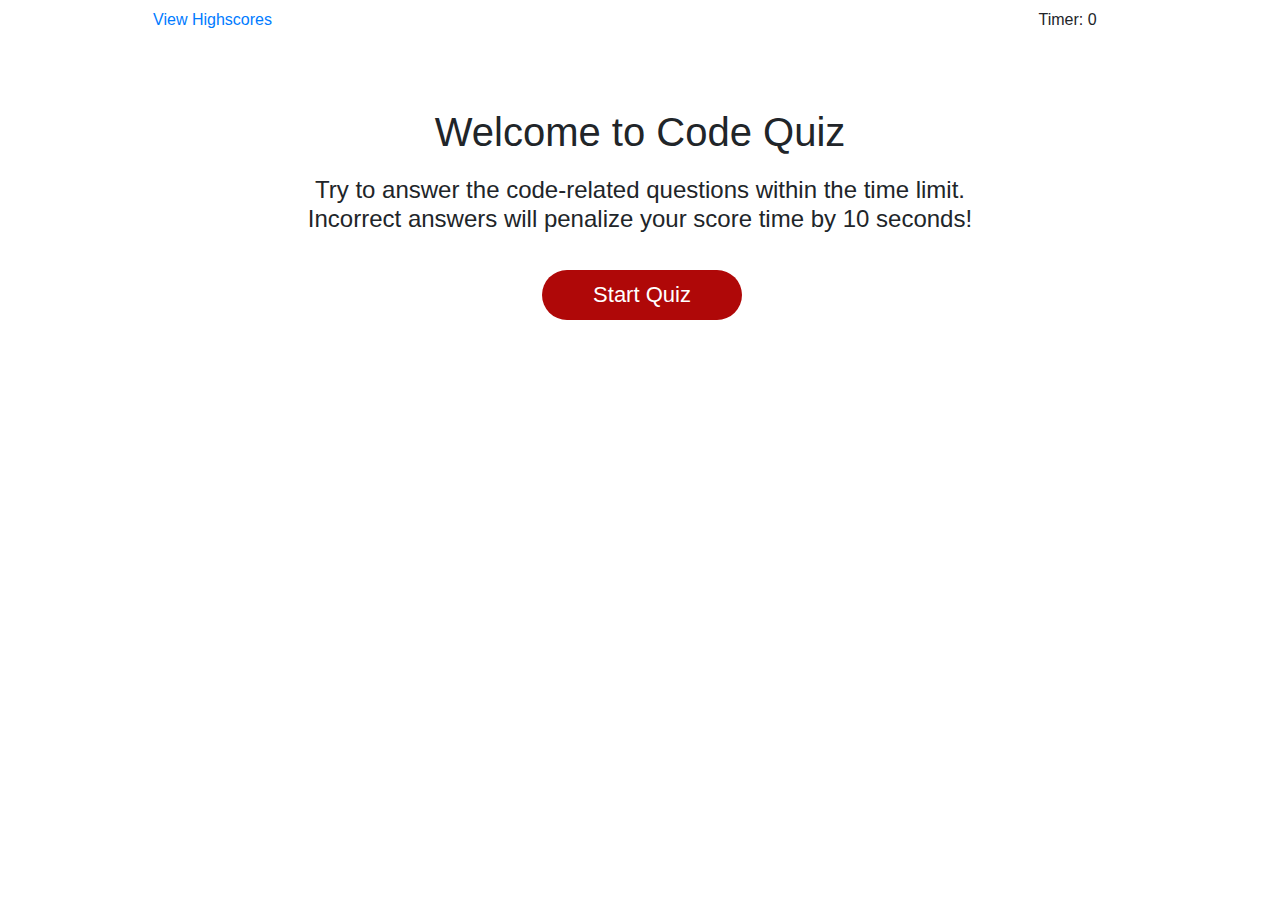
<file: index.html>
<!DOCTYPE html>
<html lang="en">

<head>
  <meta charset="UTF-8" />
  <meta name="viewport" content="width=device-width, initial-scale=1.0" />
  <meta http-equiv="X-UA-Compatible" content="ie=edge" />
  <title>Code Quiz</title>
  <link rel="stylesheet" href="https://stackpath.bootstrapcdn.com/bootstrap/4.4.1/css/bootstrap.min.css"
    integrity="sha384-Vkoo8x4CGsO3+Hhxv8T/Q5PaXtkKtu6ug5TOeNV6gBiFeWPGFN9MuhOf23Q9Ifjh" crossorigin="anonymous">
  <link rel="stylesheet" href="assets/css/style.css" />
</head>

<body>

    <!-- This is the main page for the Code Quiz application.                          -->
    <!-- Once the quiz is started, a series of multiple choice questions are asked     -->
    <!-- as a timer counts down from 75.                                               -->
    <!-- If a player selects a wrong answer they are penalized 10 seconds.             -->
    <!-- The player's final score is the time remaining when they answer the last      -->
    <!-- question.  Their final score will be displayed on the 'All Done' page, where  -->
    <!-- they will enter their initials and have their high score saved in local       -->
    <!-- storage.  The high scores of various player's are displayed on the            -->
    <!-- 'High scores' page.                                                           -->
    <!--                                                            RJG  Feb 08, 2020  -->

  <div class="container">
    <div class="row justify-content-between mt-2">
      <div class="col-3">
        <a href="highscores.html">View Highscores</a>
      </div>
      <div class="col-3">
        <p>Timer: <span id="time-left">0</span></p>
       </div>
    </div>
  </div>

  <div class="container">
    <h1 class="welcome">Welcome to Code Quiz</h1>
    <h4 id="qtn-area">Try to answer the code-related questions within the time limit.<br>Incorrect answers will penalize your score time by 10 seconds!</h4>
    <div class="choices">
 <!--   <ul id="choice-list"></ul>  -->
      <p id="choice-list"></p>
    </div>
    <button id="start-quiz" class="btn">Start Quiz</button>
    <div>
      <h4 id="feedback"></h4>
    </div>
  </div>
  

    <script src="https://code.jquery.com/jquery-3.4.1.slim.min.js"
      integrity="sha384-J6qa4849blE2+poT4WnyKhv5vZF5SrPo0iEjwBvKU7imGFAV0wwj1yYfoRSJoZ+n"
      crossorigin="anonymous"></script>
    <script src="https://cdn.jsdelivr.net/npm/popper.js@1.16.0/dist/umd/popper.min.js"
      integrity="sha384-Q6E9RHvbIyZFJoft+2mJbHaEWldlvI9IOYy5n3zV9zzTtmI3UksdQRVvoxMfooAo"
      crossorigin="anonymous"></script>
    <script src="https://stackpath.bootstrapcdn.com/bootstrap/4.4.1/js/bootstrap.min.js"
      integrity="sha384-wfSDF2E50Y2D1uUdj0O3uMBJnjuUD4Ih7YwaYd1iqfktj0Uod8GCExl3Og8ifwB6"
      crossorigin="anonymous"></script>

     <script src="js/index.js"></script>
   
</body>

</html>
</file>
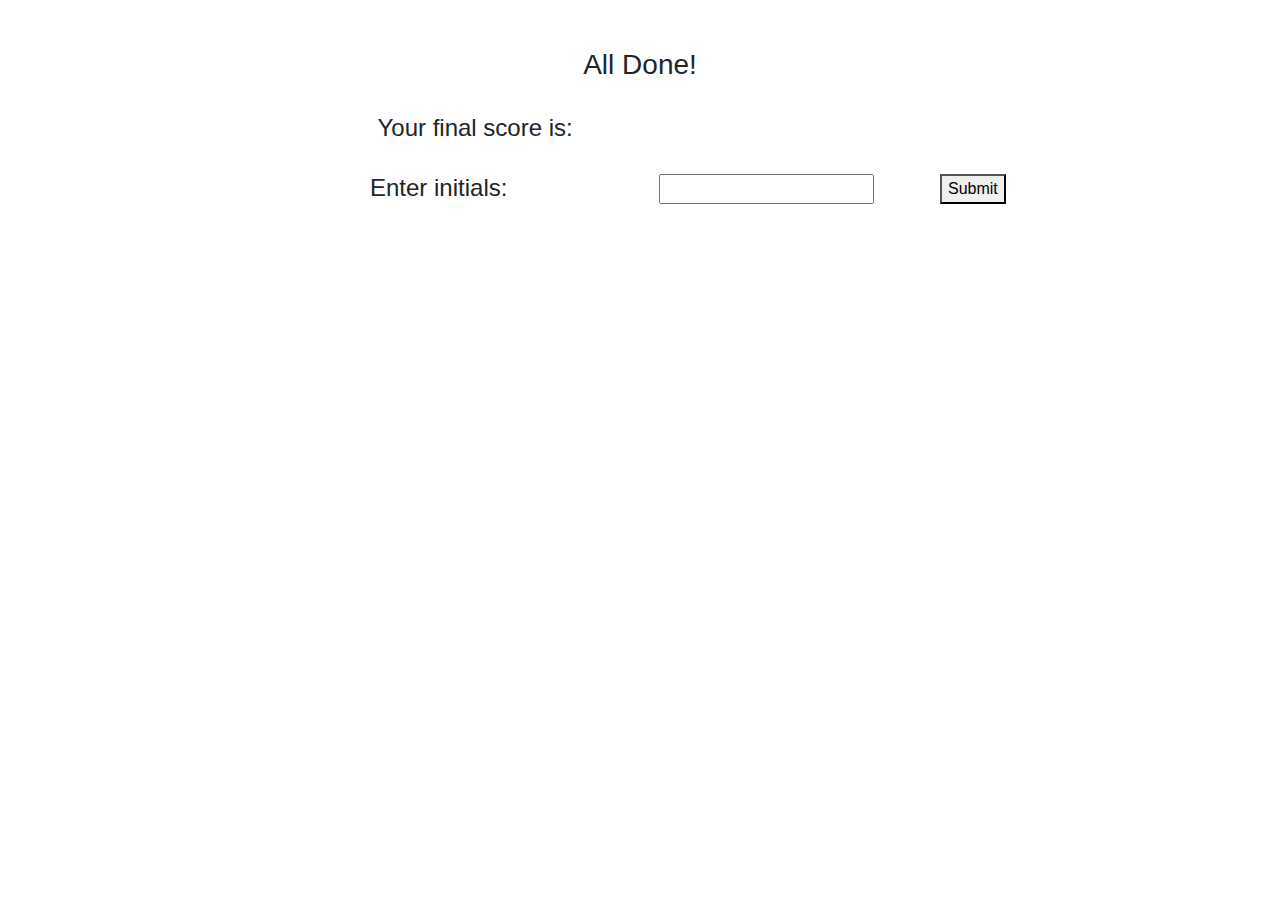
<file: alldone.html>
<!DOCTYPE html>
<html lang="en">

<head>
    <meta charset="UTF-8">
    <meta name="viewport" content="width=device-width, initial-scale=1.0">
    <meta http-equiv="X-UA-Compatible" content="ie=edge">
    <title>HS All Done</title>
    <link rel="stylesheet" href="https://stackpath.bootstrapcdn.com/bootstrap/4.4.1/css/bootstrap.min.css"
        integrity="sha384-Vkoo8x4CGsO3+Hhxv8T/Q5PaXtkKtu6ug5TOeNV6gBiFeWPGFN9MuhOf23Q9Ifjh" crossorigin="anonymous">
    <!-- <link rel="stylesheet" href="styles.css"> -->
</head>

<body>

    <!-- This page displays the current Code Quiz player's score.                        -->
    <!-- The player may enter their initials and together with their current score will  -->
    <!-- will be saved in local storage (using JSON) as an object of player high scores  -->
    <!--                                                            RJG  Feb 10, 2020    -->

    <section class="container">
        
        <div class="col text-center mt-5">
            <h3>All Done!</h3>
        </div>
        <br>
        <div class="col offset-3">
            <h4>Your final score is: <span id="plr-score"></span></h4>  
        </div>
        <br>
        <div class="row">
            <div class="col offset-3">
               <h4>Enter initials:</h4>  
           </div>
           <div class="col">
              <form id="intl-form" method="POST">
                  <label for="intl-text"></label>
                  <input type="text" name="intl-text" id="intl-text" />
               </form>
           </div>
           <div class="col">
             <button id="submit">Submit</button>
           </div>

       </div>

    </section>

    <script src="https://code.jquery.com/jquery-3.4.1.slim.min.js"
        integrity="sha384-J6qa4849blE2+poT4WnyKhv5vZF5SrPo0iEjwBvKU7imGFAV0wwj1yYfoRSJoZ+n"
        crossorigin="anonymous"></script>
    <script src="https://cdn.jsdelivr.net/npm/popper.js@1.16.0/dist/umd/popper.min.js"
        integrity="sha384-Q6E9RHvbIyZFJoft+2mJbHaEWldlvI9IOYy5n3zV9zzTtmI3UksdQRVvoxMfooAo"
        crossorigin="anonymous"></script>
    <script src="https://stackpath.bootstrapcdn.com/bootstrap/4.4.1/js/bootstrap.min.js"
        integrity="sha384-wfSDF2E50Y2D1uUdj0O3uMBJnjuUD4Ih7YwaYd1iqfktj0Uod8GCExl3Og8ifwB6"
        crossorigin="anonymous"></script>

    <script src="js/alldone.js"></script>

</body>

</html>
</file>
<file: assets/css/style.css>
*,
*::before,
*::after {
  box-sizing: border-box;
}

.container{
  margin: auto;
  width: 100%;
  height: 100px;
  text-align: center;
}

.welcome{
  margin-bottom: 20px;
}

#choice-list {
  list-style-type: none;
}

.choices {
  width: 300px;
  margin: 0 auto;
  margin-top: 20px;
  text-align: left;
}

button {
  width: 200px;
  padding: 10px;
  margin: 4px;
  cursor: pointer;
 /* font-size: 24px; */
  background-color: #247BA0;
  color: white;
}

#start-quiz {
  border: none;
  background-color: hsl(360, 91%, 36%);
  border-radius: 25px;
  box-shadow: rgba(0, 0, 0, 0.1) 0px 1px 6px 0px rgba(0, 0, 0, 0.2) 0px 1px 1px
    0px;
  color: hsl(0, 0%, 100%);
  display: inline-block;
  font-size: 22px;
  line-height: 22px;
  margin: 16px 16px 16px 20px;
  padding: 14px 34px;
  text-align: center;
  cursor: pointer;
}
/* 
#main{
  margin-bottom: 20px;
  font-size: 100px;
  width:100%;
  height: 25px;
}

#read{
  margin: auto;
  padding: 10px;
  width:100%;
  height: 25px;
}


*/


/* 11-Stu_Onclick
h4 {
  text-align: center;
  font-size: 34px;
  font-weight: 700;
}

.container {
  text-align: center;
}
*/


/*
html,
body,
.wrapper {
  height: 100%;
  margin: 0;
  padding: 0;
}

body {
  font-family: sans-serif;
  background-color: #f9fbfd;
}

.wrapper {
  padding-top: 30px;
  padding-left: 20px;
  padding-right: 20px;
}

header {
  text-align: center;
  padding: 20px;
  padding-top: 0px;
  color: hsl(206, 17%, 28%);
}

.card {
  background-color: hsl(0, 0%, 100%);
  border-radius: 5px;
  border-width: 1px;
  box-shadow: rgba(0, 0, 0, 0.15) 0px 2px 8px 0px;
  color: hsl(206, 17%, 28%);
  font-size: 18px;
  margin: 0 auto;
  max-width: 800px;
  padding: 30px 40px;
}

.card-header::after {
  content: " ";
  display: block;
  width: 100%;
  background: #e7e9eb;
  height: 2px;
}

.card-body {
  min-height: 100px;
}

.card-footer {
  text-align: center;
}

.card-footer::before {
  content: " ";
  display: block;
  width: 100%;
  background: #e7e9eb;
  height: 2px;
}

.card-footer::after {
  content: " ";
  display: block;
  clear: both;
}



button[disabled] {
  cursor: default;
  background: #c0c7cf;
}

.float-right {
  float: right;
}


#password {
  -webkit-appearance: none;
  -moz-appearance: none;
  appearance: none;
  border: none;
  display: block;
  width: 100%;
  padding-top: 15px;
  padding-left: 15px;
  padding-right: 15px;
  padding-bottom: 85px;
  font-size: 1.2rem;
  text-align: center;
  margin-top: 10px;
  margin-bottom: 10px;
  border: 2px dashed #c0c7cf;
  border-radius: 6px;
  resize: none;
**** changed overflow to 'auto'  ***
  overflow: auto;
}

@media (max-width: 690px) {
  .btn {
    font-size: 1rem;
    margin: 16px 0px 0px 0px;
    padding: 10px 15px;
  }

  #password {
    font-size: 1rem;
  }
}

@media (max-width: 500px) {
  .btn {
    font-size: 0.8rem;
  }
}

*/
</file>
